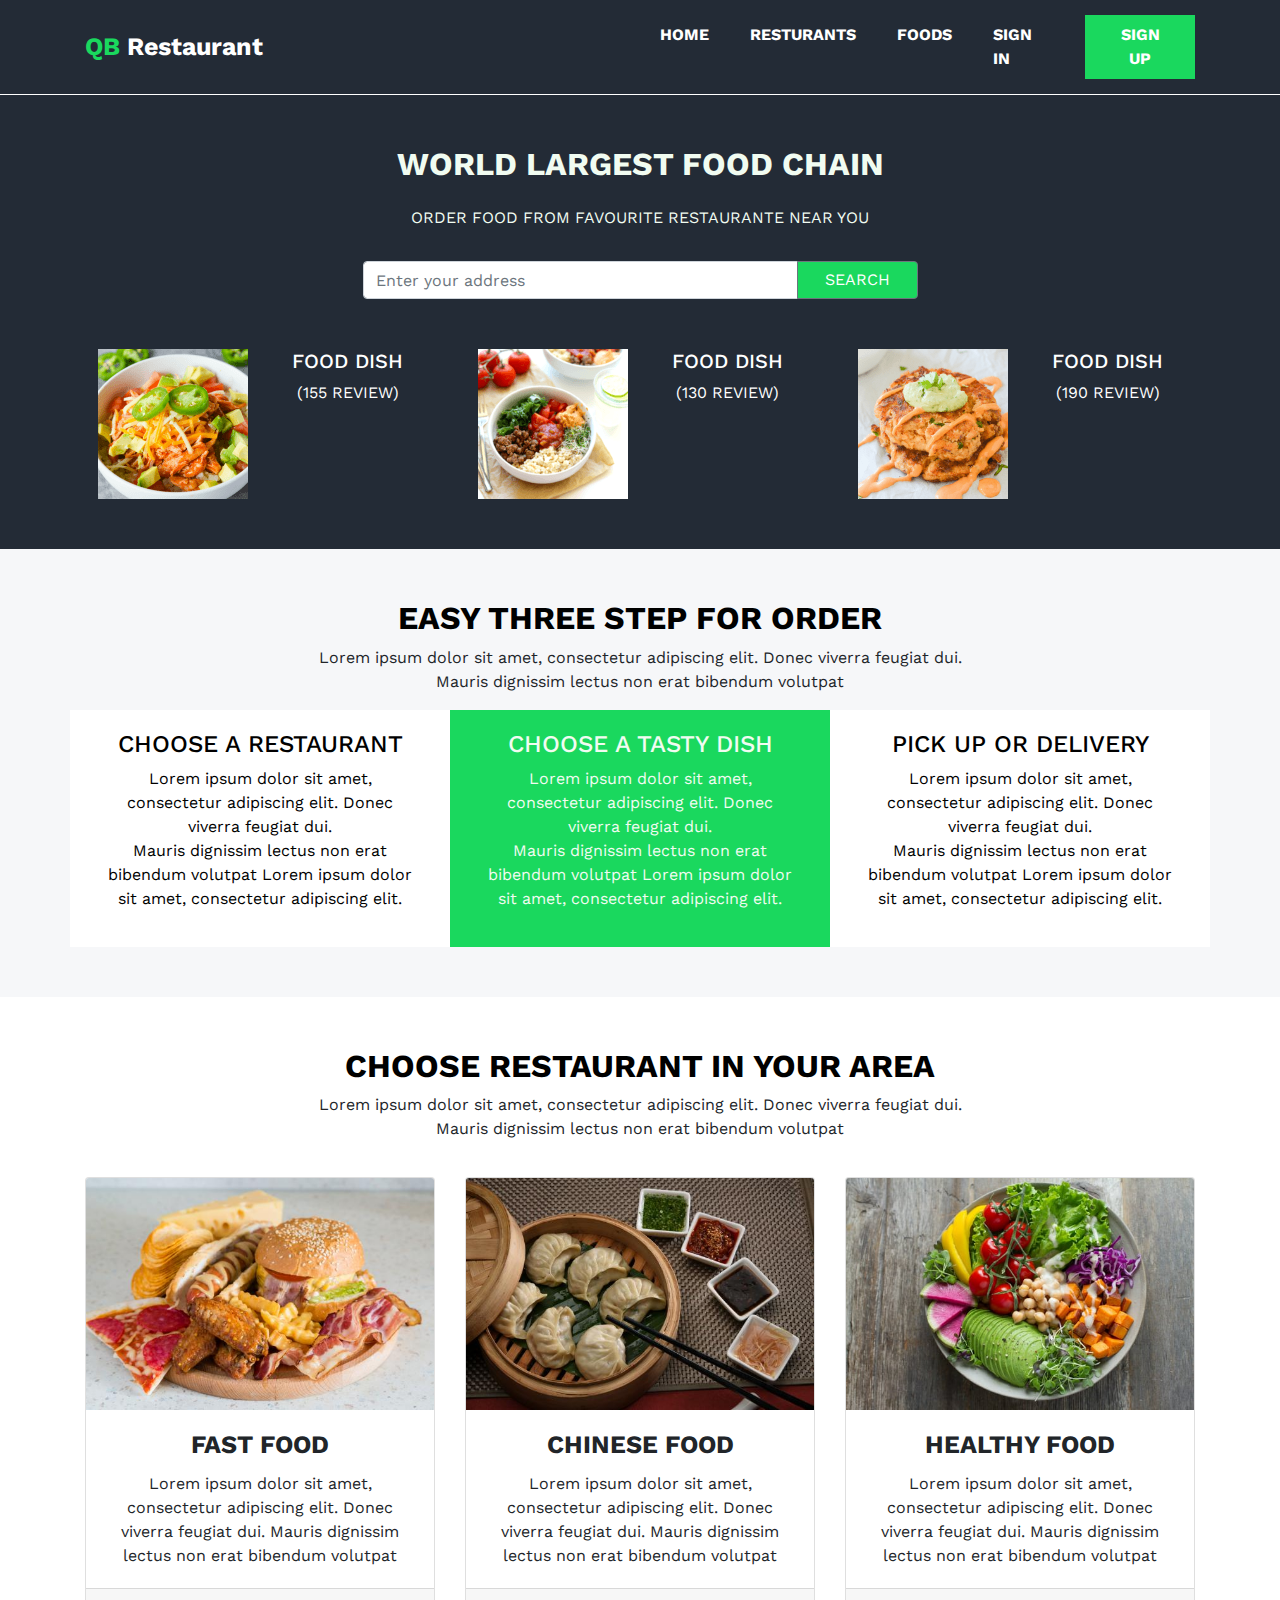
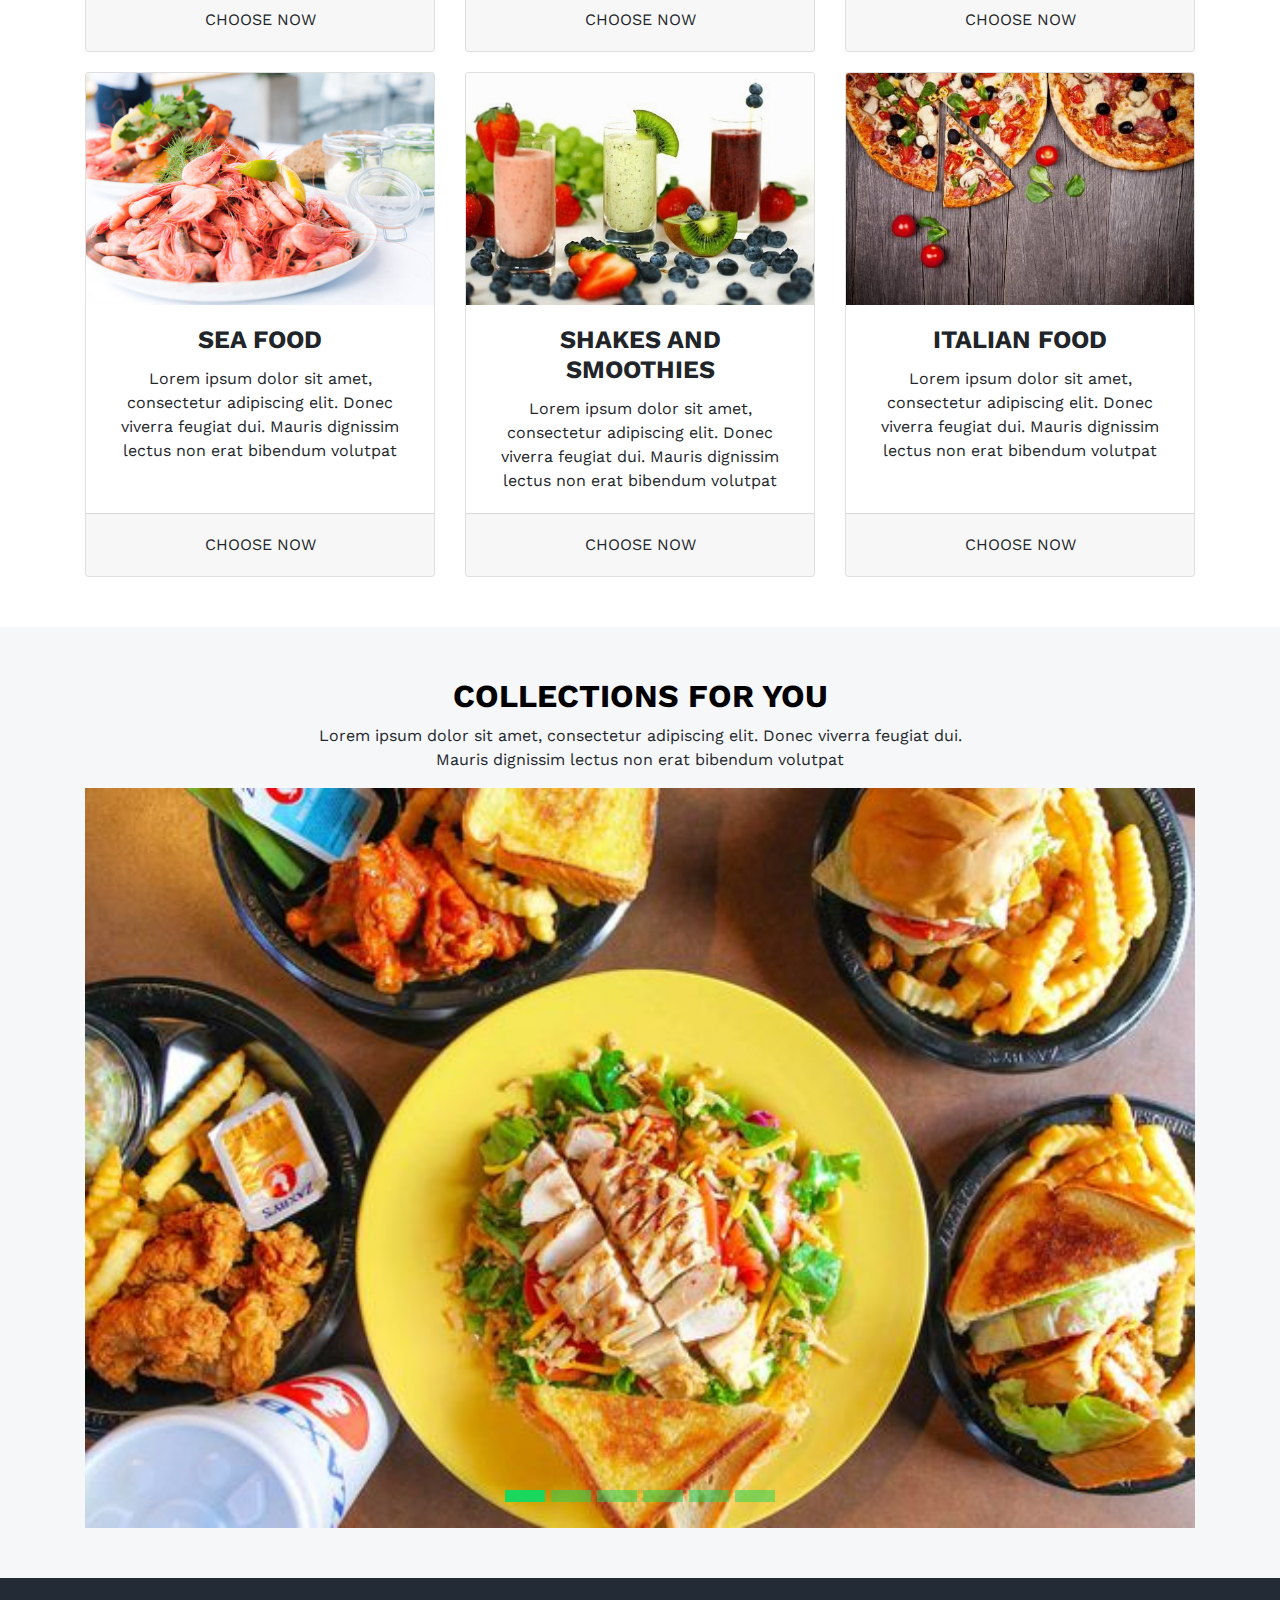
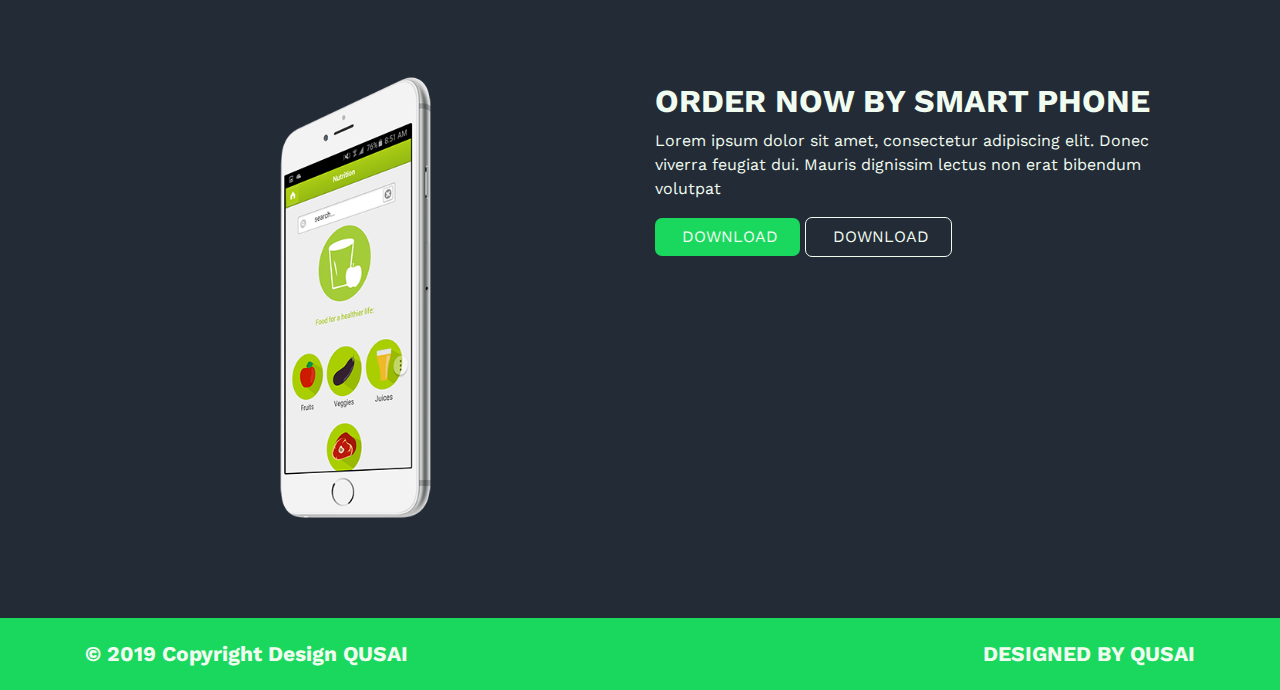
<file: index.html>
<!doctype html>
<html lang="en">

<head>
    <meta charset="utf-8">
    <meta name="viewport" content="width=device-width, initial-scale=1, shrink-to-fit=no">
    <link rel="stylesheet" href="https://stackpath.bootstrapcdn.com/bootstrap/4.3.1/css/bootstrap.min.css" integrity="sha384-ggOyR0iXCbMQv3Xipma34MD+dH/1fQ784/j6cY/iJTQUOhcWr7x9JvoRxT2MZw1T" crossorigin="anonymous">
    <link rel="stylesheet" href="https://use.fontawesome.com/releases/v5.8.1/css/all.css" integrity="sha384-50oBUHEmvpQ+1lW4y57PTFmhCaXp0ML5d60M1M7uH2+nqUivzIebhndOJK28anvf" crossorigin="anonymous">
    <link href="https://fonts.googleapis.com/css?family=Work+Sans" rel="stylesheet">
    <link rel="stylesheet" href="css/style.css">

    <title>QB Restaurant</title>
</head>

<body>
<!--    SRART HOME PAGE-->
    <!--START HEADER    -->
    <div class="header">
        <nav class="navbar navbar-expand-lg ">
            <div class="container">
                <a class="navbar-brand" href="#"><span>QB</span> Restaurant</a>
                <button class="navbar-toggler" type="button" data-toggle="collapse" data-target="#navbarSupportedContent" aria-controls="navbarSupportedContent" aria-expanded="false" aria-label="Toggle navigation">
                    <span><i class="fas fa-bars"></i></span>
                </button>
                <div class="collapse navbar-collapse" id="navbarSupportedContent">
                    <ul class="navbar-nav mr-auto">
                        <li class="nav-item active">
                            <a class="nav-link " href="index.html">HOME <span class="sr-only">(current)</span></a>
                        </li>
                        <li class="nav-item">
                            <a class="nav-link" href="Resturants-list.html">RESTURANTS</a>
                        </li>
                        <li class="nav-item ">
                            <a class="nav-link" href="Food-list.html">FOODS</a>
                        </li>
                        <li class="nav-item">
                            <a class="nav-link" href="Sign-in.html">SIGN IN</a>
                        </li>
                        <li class="nav-item">
                            <button type="submit"><a class="nav-link" href="Sign-up.html">SIGN UP</a></button>
                        </li>
                    </ul>
                </div>

            </div>
        </nav>
    </div>
    <!--    END HEADER-->
    <!--    START HOME BAGE-->
    <!--    START HOME-->
    <div class="home">
        <div class="container">
            <h2>WORLD LARGEST FOOD CHAIN</h2>
            <p>order food from favourite restaurante near you</p>
            <div class="input-group mb-12">
                <input type="text" class="form-control" placeholder="Enter your address" aria-label="Recipient's username" aria-describedby="button-addon2">
                <div class="input-group-append">
                    <button class="btn btn-outline-secondary" type="button" id="button-addon2">SEARCH</button>
                </div>
            </div>
            <div class="row ">
                <div class="food-dish col-12 col-md-12 col-lg-4">
                    <div class="img-food ">
                        <img src="img/food%20dish1.png">
                    </div>
                    <div class="food">
                        <h5>Food dish</h5>
                        <span>(155 Review)</span>
                        <p><i class="fas fa-star"></i><i class="fas fa-star"></i><i class="fas fa-star"></i><i class="fas fa-star"></i></p>
                    </div>
                </div>
                <div class="food-dish col-12 col-md-12 col-lg-4">
                    <div class="img-food ">
                        <img src="img/food%20dish3.png">
                    </div>
                    <div class="food">
                        <h5>Food dish</h5>
                        <span>(130 Review)</span>
                        <p><i class="fas fa-star"></i><i class="fas fa-star"></i><i class="fas fa-star"></i></p>
                    </div>
                </div>
                <div class="food-dish col-12 col-md-12 col-lg-4">
                    <div class="img-food ">
                        <img src="img/food%20dish2.png">
                    </div>
                    <div class="food">
                        <h5>Food dish</h5>
                        <span>(190 Review)</span>
                        <p><i class="fas fa-star"></i><i class="fas fa-star"></i><i class="fas fa-star"></i><i class="fas fa-star"></i><i class="fas fa-star"></i></p>
                    </div>
                </div>
            </div>
        </div>
    </div>
    <!--    END HOME-->

    <!--    START puploar-->
    <div class="easy text-center">
        <div class="container">
            <h2>EASY THREE STEP FOR ORDER</h2>
            <p>Lorem ipsum dolor sit amet, consectetur adipiscing elit. Donec viverra feugiat dui. <br>Mauris dignissim lectus non erat bibendum volutpat</p>
            <div class="row">
                <div class="col-12 col-md-4 rest">
                    <a href="Resturants-list.html">
                        <div class="rest-info">
                            <i class="fas fa-landmark fa-3x"></i>
                            <h4>CHOOSE A RESTAURANT</h4>
                            <p>Lorem ipsum dolor sit amet, consectetur adipiscing elit. Donec viverra feugiat dui. <br>Mauris dignissim lectus non erat bibendum volutpat Lorem ipsum dolor sit amet, consectetur adipiscing elit. </p>
                        </div>
                    </a>
                </div>

                <div class="col-12 col-md-4 tasty">
                    <a href="Food-list.html">
                        <div class="tasty-info">
                            <i class="fas fa-utensils fa-3x"></i>
                            <h4>CHOOSE A TASTY DISH</h4>
                            <p>Lorem ipsum dolor sit amet, consectetur adipiscing elit. Donec viverra feugiat dui. <br>Mauris dignissim lectus non erat bibendum volutpat Lorem ipsum dolor sit amet, consectetur adipiscing elit. </p>
                        </div>
                    </a>
                </div>
                <div class="col-12 col-md-4 deliv ">
                    <a href="Delivery.html">
                        <div class="deliv-info">
                            <i class="fas fa-truck fa-3x"></i>
                            <h4>PICK UP OR DELIVERY</h4>
                            <p>Lorem ipsum dolor sit amet, consectetur adipiscing elit. Donec viverra feugiat dui. <br>Mauris dignissim lectus non erat bibendum volutpat Lorem ipsum dolor sit amet, consectetur adipiscing elit. </p>
                        </div>
                    </a>
                </div>
            </div>
        </div>
    </div>
    <!--    END puploar-->

    <!--    START CHOOSE-->

    <div class="choose text-center">
        <div class="container">
            <h2>CHOOSE RESTAURANT IN YOUR AREA</h2>
            <p>Lorem ipsum dolor sit amet, consectetur adipiscing elit. Donec viverra feugiat dui. <br>Mauris dignissim lectus non erat bibendum volutpat</p>
            <div class="card-deck">
                <div class="card">
                    <img src="img/choose.jpg" class="card-img-top" alt="...">
                    <div class="card-body">
                        <h5 class="card-title">FAST FOOD</h5>
                        <p class="card-text">Lorem ipsum dolor sit amet, consectetur adipiscing elit. Donec viverra feugiat dui.
                            Mauris dignissim lectus non erat bibendum volutpat

                        </p>
                    </div>
                    <div class="card-footer">
                        <button class="btn">CHOOSE NOW</button>
                    </div>
                </div>
                <div class="card">
                    <img src="img/choose1.jpg" class="card-img-top" alt="...">
                    <div class="card-body">
                        <h5 class="card-title">CHINESE FOOD</h5>
                        <p class="card-text">Lorem ipsum dolor sit amet, consectetur adipiscing elit. Donec viverra feugiat dui.
                            Mauris dignissim lectus non erat bibendum volutpat</p>
                    </div>
                    <div class="card-footer">
                        <button class="btn">CHOOSE NOW</button>
                    </div>
                </div>
                <div class="card">
                    <img src="img/choose2.jpg" class="card-img-top" alt="...">
                    <div class="card-body">
                        <h5 class="card-title">HEALTHY FOOD</h5>
                        <p class="card-text">Lorem ipsum dolor sit amet, consectetur adipiscing elit. Donec viverra feugiat dui.
                            Mauris dignissim lectus non erat bibendum volutpat</p>
                    </div>
                    <div class="card-footer">
                        <button class="btn">CHOOSE NOW</button>
                    </div>
                </div>
            </div>
            <div class="card-deck">
                <div class="card">
                    <img src="img/choose3.jpg" class="card-img-top" alt="...">
                    <div class="card-body">
                        <h5 class="card-title">SEA FOOD</h5>
                        <p class="card-text">Lorem ipsum dolor sit amet, consectetur adipiscing elit. Donec viverra feugiat dui.
                            Mauris dignissim lectus non erat bibendum volutpat</p>
                    </div>
                    <div class="card-footer">
                        <button class="btn">CHOOSE NOW</button>
                    </div>
                </div>
                <div class="card">
                    <img src="img/choose4.jpg" class="card-img-top" alt="...">
                    <div class="card-body">
                        <h5 class="card-title">shakes and smoothies</h5>
                        <p class="card-text">Lorem ipsum dolor sit amet, consectetur adipiscing elit. Donec viverra feugiat dui.
                            Mauris dignissim lectus non erat bibendum volutpat</p>
                    </div>
                    <div class="card-footer">
                        <button class="btn">CHOOSE NOW</button>
                    </div>
                </div>
                <div class="card">
                    <img src="img/choose5.jpg" class="card-img-top" alt="...">
                    <div class="card-body">
                        <h5 class="card-title">italian FOOD</h5>
                        <p class="card-text">Lorem ipsum dolor sit amet, consectetur adipiscing elit. Donec viverra feugiat dui.
                            Mauris dignissim lectus non erat bibendum volutpat</p>
                    </div>
                    <div class="card-footer">
                        <button class="btn">CHOOSE NOW</button>
                    </div>
                </div>
            </div>



        </div>

    </div>
    <!--    END CHOOSE-->
    <!--    START COLLECTIONS-->

    <div class="collec text-center">
        <div class="container">
            <h2>COLLECTIONS FOR YOU</h2>
            <p>Lorem ipsum dolor sit amet, consectetur adipiscing elit. Donec viverra feugiat dui. <br>Mauris dignissim lectus non erat bibendum volutpat</p>

            <div class="carousel bd-example">
                <div id="carouselExampleCaptions" class="carousel slide" data-ride="carousel">
                    <ol class="carousel-indicators">
                        <li data-target="#carouselExampleCaptions" data-slide-to="0" class="active"></li>
                        <li data-target="#carouselExampleCaptions" data-slide-to="1"></li>
                        <li data-target="#carouselExampleCaptions" data-slide-to="2"></li>
                        <li data-target="#carouselExampleCaptions" data-slide-to="3"></li>
                        <li data-target="#carouselExampleCaptions" data-slide-to="4"></li>
                        <li data-target="#carouselExampleCaptions" data-slide-to="5"></li>
                    </ol>
                    <div class="carousel-inner">
                        <div class="carousel-item active">
                            <img src="img/collec.jpg" class="d-block w-100" alt="...">
                        </div>
                        <div class="carousel-item">
                            <img src="img/collec2.jpg" class="d-block w-100" alt="...">

                        </div>
                        <div class="carousel-item">
                            <img src="img/collec3.jpg" class="d-block w-100" alt="...">

                        </div>
                        <div class="carousel-item">
                            <img src="img/collec4.jpg" class="d-block w-100" alt="...">

                        </div>
                        <div class="carousel-item">
                            <img src="img/collec5.jpg" class="d-block w-100" alt="...">

                        </div>
                        <div class="carousel-item">
                            <img src="img/collec6.jpg" class="d-block w-100" alt="...">

                        </div>
                    </div>
                </div>
            </div>
        </div>
    </div>
    <!--    END COLLECTIONS-->

    <!--    START ORDER-->
    <div class="order">
        <div class="container">
            <div class="row">
                <div class="col-12 col-md-6">
                    <img src="img/order.jpg" style="width: 100%">
                </div>
                <div class="orde col-12 col-md-6 ">
                    <h2>ORDER NOW BY SMART PHONE</h2>
                    <p class="card-text">Lorem ipsum dolor sit amet, consectetur adipiscing elit. Donec viverra feugiat dui.
                        Mauris dignissim lectus non erat bibendum volutpat</p>

                    <button><i class="fab fa-apple"></i>DOWNLOAD</button>
                    <button class="or"><i class="fab fa-android"></i>DOWNLOAD</button>

                </div>
            </div>
        </div>
    </div>
    <!--    END OREDER-->
    <!--    END HOME BAGE-->
    <!--    START FOOTER-->
    <div class="footer">
        <div class="container">
            <div class="row">
                <div class="col-12 col-md-6"><span>&copy; 2019 Copyright Design QUSAI</span>
                </div>
                <div class="col-12 col-md-6 "><span class="des">DESIGNED BY QUSAI</span></div>
            </div>
        </div>
    </div>
    <!--    END FOOTER-->
    
    <script src="https://code.jquery.com/jquery-3.3.1.slim.min.js" integrity="sha384-q8i/X+965DzO0rT7abK41JStQIAqVgRVzpbzo5smXKp4YfRvH+8abtTE1Pi6jizo" crossorigin="anonymous"></script>
    <script src="https://cdnjs.cloudflare.com/ajax/libs/popper.js/1.14.7/umd/popper.min.js" integrity="sha384-UO2eT0CpHqdSJQ6hJty5KVphtPhzWj9WO1clHTMGa3JDZwrnQq4sF86dIHNDz0W1" crossorigin="anonymous"></script>
    <script src="https://stackpath.bootstrapcdn.com/bootstrap/4.3.1/js/bootstrap.min.js" integrity="sha384-JjSmVgyd0p3pXB1rRibZUAYoIIy6OrQ6VrjIEaFf/nJGzIxFDsf4x0xIM+B07jRM" crossorigin="anonymous"></script>
    <script src="../js/jquery.js"></script>
    <script src="../js/main.js"></script>
</body>

</html>
</file>
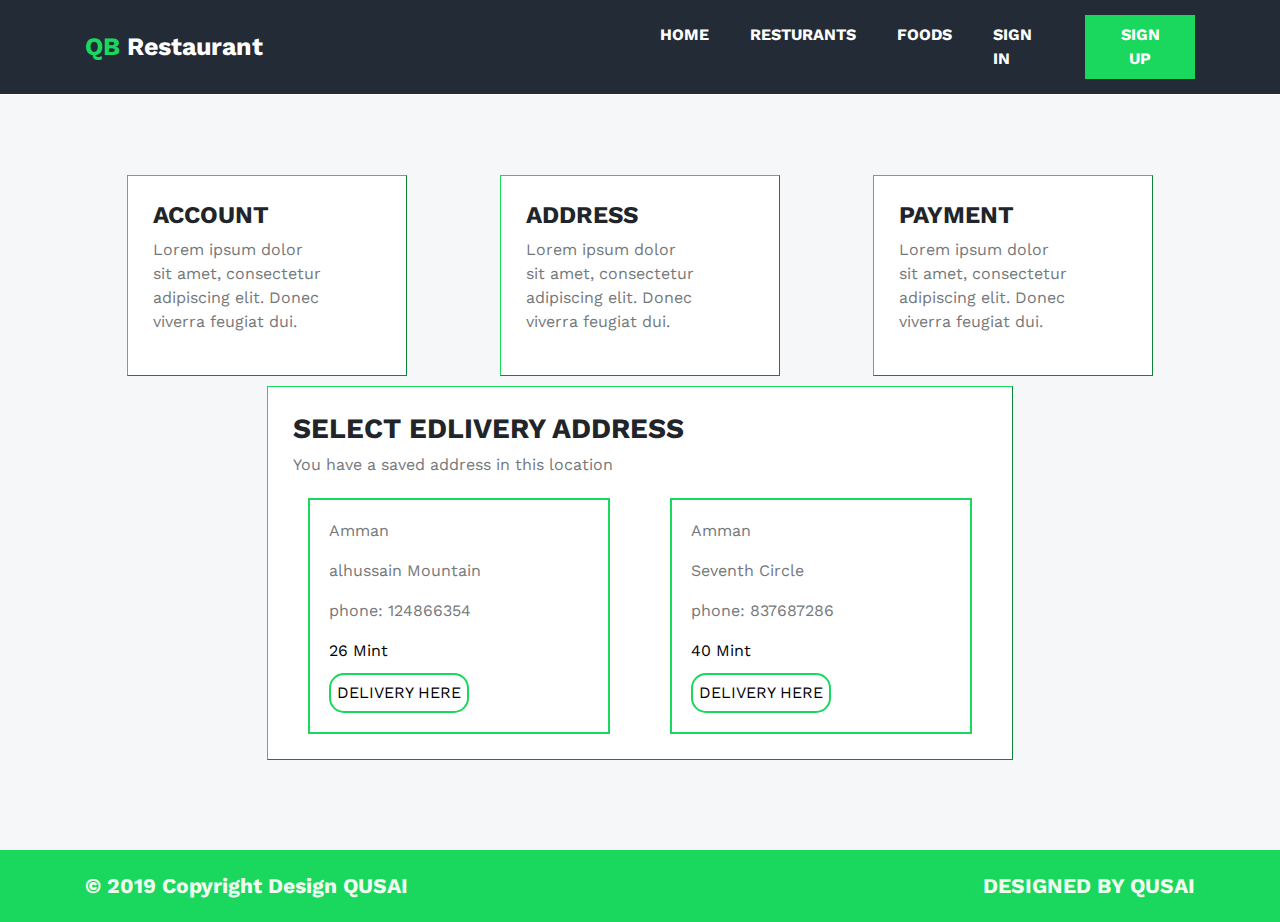
<file: Delivery.html>
<!doctype html>
<html lang="en">

<head>
    <meta charset="utf-8">
    <meta name="viewport" content="width=device-width, initial-scale=1, shrink-to-fit=no">
    <link rel="stylesheet" href="https://stackpath.bootstrapcdn.com/bootstrap/4.3.1/css/bootstrap.min.css" integrity="sha384-ggOyR0iXCbMQv3Xipma34MD+dH/1fQ784/j6cY/iJTQUOhcWr7x9JvoRxT2MZw1T" crossorigin="anonymous">
    <link rel="stylesheet" href="https://use.fontawesome.com/releases/v5.8.1/css/all.css" integrity="sha384-50oBUHEmvpQ+1lW4y57PTFmhCaXp0ML5d60M1M7uH2+nqUivzIebhndOJK28anvf" crossorigin="anonymous">
    <link href="https://fonts.googleapis.com/css?family=Work+Sans" rel="stylesheet">
    <link rel="stylesheet" href="css/style.css">

    <title>DELIVERY ADDRESS</title>
</head>

<body>
    <!--START HEADER  DELIVERY ADDRESS    -->
    <div class="header dellivery">
        <nav class="navbar navbar-expand-lg ">
            <div class="container">
                <a class="navbar-brand" href="#"><span>QB</span> Restaurant</a>
                <button class="navbar-toggler" type="button" data-toggle="collapse" data-target="#navbarSupportedContent" aria-controls="navbarSupportedContent" aria-expanded="false" aria-label="Toggle navigation">
                    <span><i class="fas fa-bars"></i></span>
                </button>
                <div class="collapse navbar-collapse" id="navbarSupportedContent">
                    <ul class="navbar-nav mr-auto">
                        <li class="nav-item active">
                            <a class="nav-link" href="index.html">HOME <span class="sr-only">(current)</span></a>
                        </li>
                        <li class="nav-item">
                            <a class="nav-link" href="Resturants-list.html">RESTURANTS</a>
                        </li>
                        <li class="nav-item ">
                            <a class="nav-link" href="Food-list.html">FOODS</a>
                        </li>
                        <li class="nav-item">
                            <a class="nav-link" href="Sign-in.html">SIGN IN</a>
                        </li>
                        <li class="nav-item">
                            <button type="submit"><a class="nav-link" href="Sign-up.html">SIGN UP</a></button>
                        </li>
                    </ul>
                </div>

            </div>
        </nav>
    </div>
    <!--    END HEADER DELIVERY ADDRESS-->
    <!--    START DELIVERY ADDRESS PAGE-->
    <!--    START DELIVERY ADDRESS-->
    <div class="delli">
        <div class="container">
            <div class="row">
                <div class="sign-info col-12 col-md-8 col-lg-3">
                    <div class="img"><i class="fas fa-user-alt fa-3x"></i></div>
                    <div class="info">
                        <h4>ACCOUNT</h4>
                        <p>Lorem ipsum dolor sit amet, consectetur adipiscing elit. Donec viverra feugiat dui. </p>
                    </div>
                </div>
                <div class="sign-info col-12 col-md-8 col-lg-3">
                    <div class="img"><i class="fas fa-map-marker-alt fa-3x"></i></div>
                    <div class="info">
                        <h4>ADDRESS</h4>
                        <p>Lorem ipsum dolor sit amet, consectetur adipiscing elit. Donec viverra feugiat dui. </p>
                    </div>
                </div>
                <div class="sign-info col-12 col-md-8 col-lg-3">
                    <div class="img"><i class="fas fa-dollar-sign fa-3x"></i></div>
                    <div class="info">
                        <h4>PAYMENT</h4>
                        <p>Lorem ipsum dolor sit amet, consectetur adipiscing elit. Donec viverra feugiat dui. </p>
                    </div>
                </div>
            </div>
            <div class="row">
                <div class="delli-info sign-info col-12 col-md-8 col-lg-8">
                    <h3>SELECT EDLIVERY ADDRESS</h3>
                    <p>You have a saved address in this location</p>
                    <div class="row">
                        <div class="addre col-12 col-md-8 col-lg-5">
                            <div class="hom">
                                <i class="fas fa-home fa-3x"></i>
                            </div>
                            <div class="inf">
                                <p>Amman</p>
                                <p>alhussain Mountain</p>
                                <p>phone: 124866354</p>
                                <span>26 Mint</span>
                                <button>DELIVERY HERE</button>
                            </div>
                        </div>
                        <div class="addre col-12 col-md-8 col-lg-5">
                            <div class="hom">
                                <i class="fas fa-home fa-3x"></i>
                            </div>
                            <div class="inf">
                                <p>Amman</p>
                                <p>Seventh Circle</p>
                                <p>phone: 837687286</p>
                                <span>40 Mint</span>
                                <button>DELIVERY HERE</button>
                            </div>
                        </div>
                    </div>
                </div>
            </div>

        </div>
    </div>
    <!--    END DELIVERY ADDRESS-->
    <!--    END SDELIVERY ADDRESS PAGE-->
    <!--    START FOOTER-->
    <div class="footer">
        <div class="container">
            <div class="row">
                <div class="col-12 col-md-6"><span>&copy; 2019 Copyright Design QUSAI</span>
                </div>
                <div class="col-12 col-md-6 "><span class="des">DESIGNED BY QUSAI</span></div>
            </div>
        </div>
    </div>
    <!--    END FOOTER-->
    <script src="https://code.jquery.com/jquery-3.3.1.slim.min.js" integrity="sha384-q8i/X+965DzO0rT7abK41JStQIAqVgRVzpbzo5smXKp4YfRvH+8abtTE1Pi6jizo" crossorigin="anonymous"></script>
    <script src="https://cdnjs.cloudflare.com/ajax/libs/popper.js/1.14.7/umd/popper.min.js" integrity="sha384-UO2eT0CpHqdSJQ6hJty5KVphtPhzWj9WO1clHTMGa3JDZwrnQq4sF86dIHNDz0W1" crossorigin="anonymous"></script>
    <script src="https://stackpath.bootstrapcdn.com/bootstrap/4.3.1/js/bootstrap.min.js" integrity="sha384-JjSmVgyd0p3pXB1rRibZUAYoIIy6OrQ6VrjIEaFf/nJGzIxFDsf4x0xIM+B07jRM" crossorigin="anonymous"></script>
    <script src="../js/jquery.js"></script>
    <script src="../js/main.js"></script>
</body>

</html>
</file>
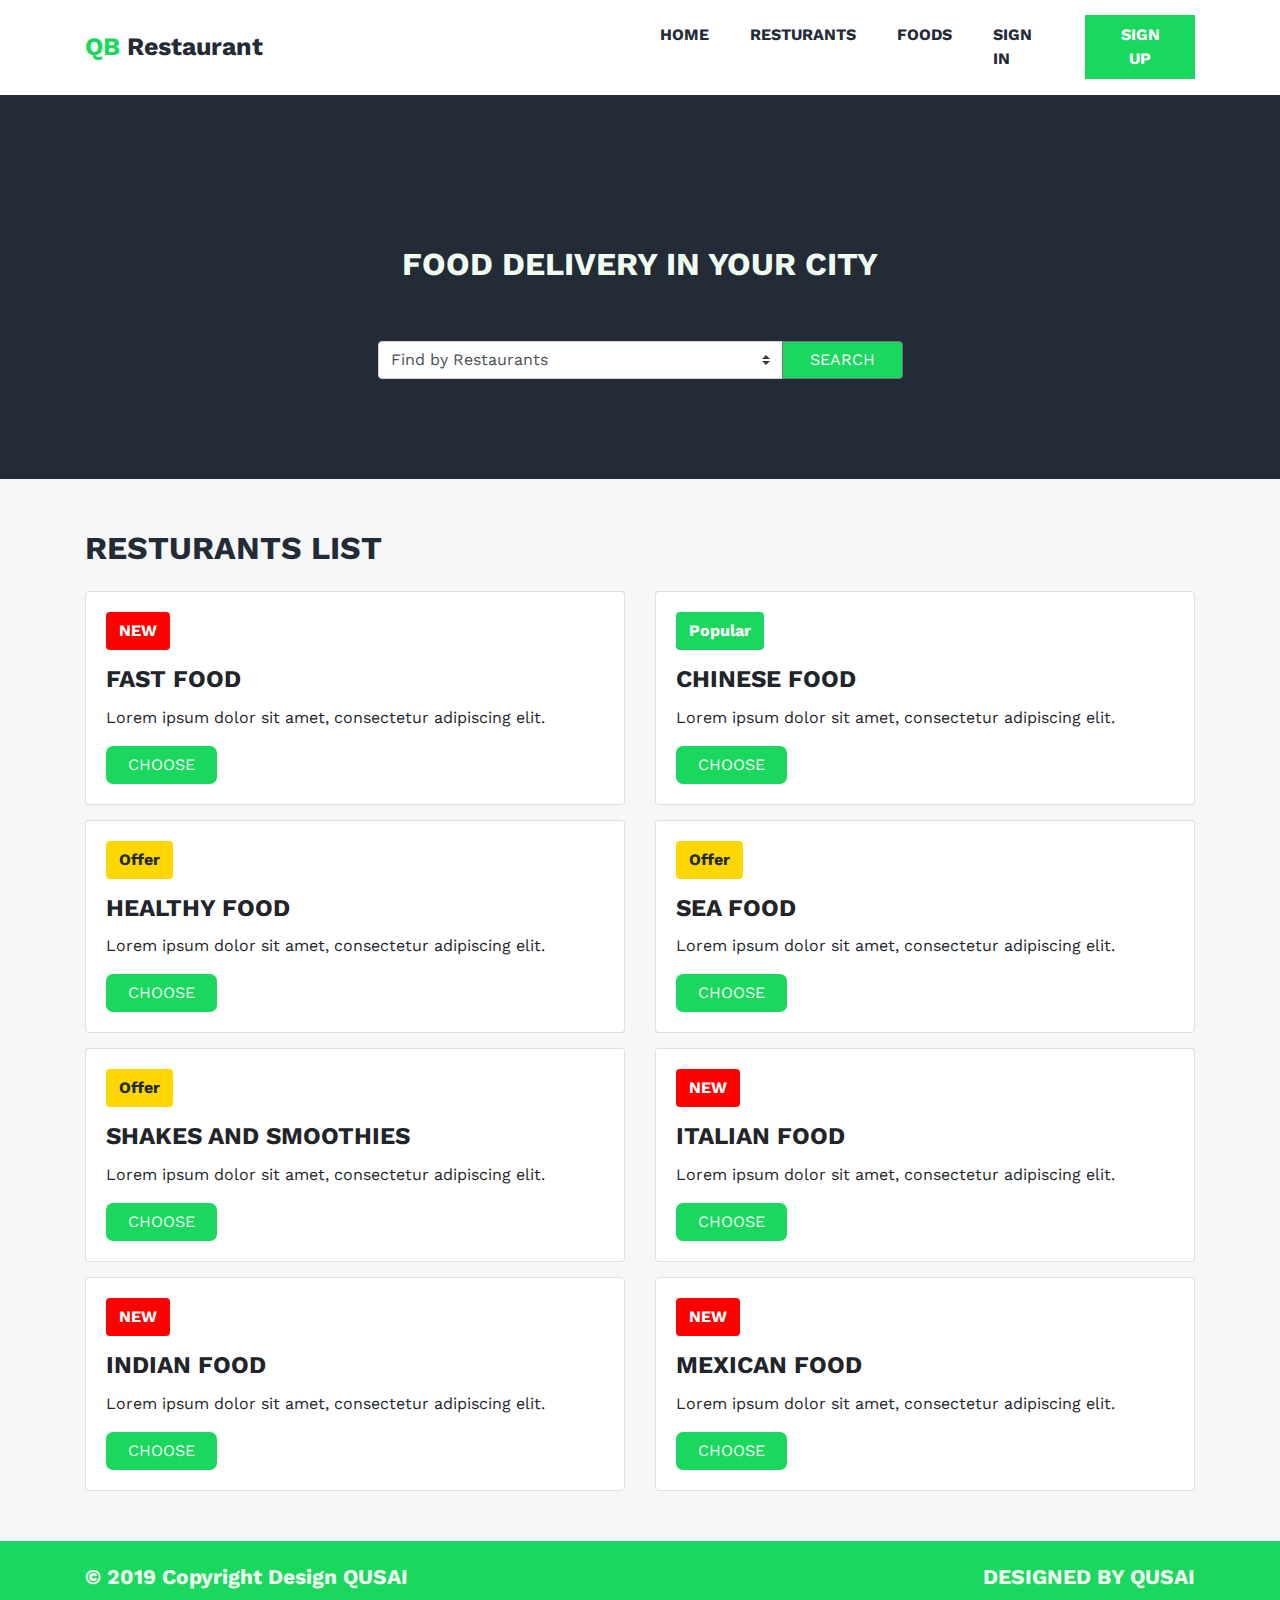
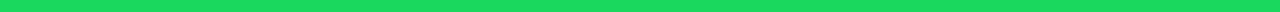
<file: Resturants-list.html>
<!doctype html>
<html lang="en">

<head>
    <meta charset="utf-8">
    <meta name="viewport" content="width=device-width, initial-scale=1, shrink-to-fit=no">
    <link rel="stylesheet" href="https://stackpath.bootstrapcdn.com/bootstrap/4.3.1/css/bootstrap.min.css" integrity="sha384-ggOyR0iXCbMQv3Xipma34MD+dH/1fQ784/j6cY/iJTQUOhcWr7x9JvoRxT2MZw1T" crossorigin="anonymous">
    <link rel="stylesheet" href="https://use.fontawesome.com/releases/v5.8.1/css/all.css" integrity="sha384-50oBUHEmvpQ+1lW4y57PTFmhCaXp0ML5d60M1M7uH2+nqUivzIebhndOJK28anvf" crossorigin="anonymous">
    <link href="https://fonts.googleapis.com/css?family=Work+Sans" rel="stylesheet">
    <link rel="stylesheet" href="css/style.css">

    <title>Resturants list</title>
</head>

<body>
    <!--START HEADER Resturants list    -->
    <div class="header resturants">
        <nav class="navbar navbar-expand-lg ">
            <div class="container">
                <a class="navbar-brand" href="#"><span>QB</span> Restaurant</a>
                <button class="navbar-toggler" type="button" data-toggle="collapse" data-target="#navbarSupportedContent" aria-controls="navbarSupportedContent" aria-expanded="false" aria-label="Toggle navigation">
                    <span><i class="fas fa-bars"></i></span>
                </button>
                <div class="collapse navbar-collapse" id="navbarSupportedContent">
                    <ul class="navbar-nav mr-auto">
                        <li class="nav-item active">
                            <a class="nav-link" href="index.html">HOME <span class="sr-only">(current)</span></a>
                        </li>
                        <li class="nav-item">
                            <a class="nav-link" href="Resturants-list.html">RESTURANTS</a>
                        </li>
                        <li class="nav-item ">
                            <a class="nav-link" href="Food-list.html">FOODS</a>
                        </li>
                        <li class="nav-item">
                            <a class="nav-link" href="Sign-in.html">SIGN IN</a>
                        </li>
                        <li class="nav-item">
                            <button type="submit"><a class="nav-link" href="Sign-up.html">SIGN UP</a></button>
                        </li>
                    </ul>
                </div>

            </div>
        </nav>
    </div>
    <!--    END HEADER Resturants list-->
<!--    START  Resturants list PAGE-->
    <!--    START HOME Resturants list-->
    <div class="home resturants">
        <div class="container">
            <h2>FOOD DELIVERY IN YOUR CITY</h2>
            <div class="resturants input-group">
                <select class="custom-select" id="inputGroupSelect04" aria-label="Example select with button addon">
                    <option selected>Find by Restaurants</option>
                    <option value="1">FAST FOOD
                    </option>
                    <option value="2">CHINESE FOOD</option>
                    <option value="3">HEALTHY FOOD
                    </option>
                    <option value="4">SEA FOOD
                    </option>
                    <option value="5">SHAKES AND SMOOTHIES</option>
                    <option value="6">ITALIAN FOOD
                    </option>
                </select>
                <div class="input-group-append">
                    <button class="btn btn-outline-secondary" type="button">SEARCH</button>
                </div>
            </div>

        </div>
    </div>
    <!--    END HOME Resturants list-->

    <!--    START Resturants list -->
    <div class="resturants-list">
        <div class="container">
            <h2>Resturants list</h2>
            <div class="row">
                <div class="resturant col-sm-6">
                    <div class="card">
                        <div class="card-body">
                            <span  class="btn new ">NEW</span>
                            <h4 class="card-title">FAST FOOD<i class="img fas fa-hamburger"></i></h4>
                            <p class="card-text">Lorem ipsum dolor sit amet, consectetur adipiscing elit.</p>
                            <p class="card-text"><i class="fas fa-star"></i><i class="fas fa-star"></i><i class="fas fa-star"></i><i class="fas fa-star"></i><i class="fas fa-star"></i></p>
                            <a href="#" class="btn btn-primary">CHOOSE</a>
                        </div>
                    </div>
                </div>
                <div class="resturant col-sm-6">
                    <div class="card">
                        <div class="card-body">
                            <span class="btn Popular ">Popular</span>
                            <h4 class="card-title">CHINESE FOOD<i class="img fas fa-slash"></i></h4>
                            <p class="card-text">Lorem ipsum dolor sit amet, consectetur adipiscing elit.</p>
                            <p class="card-text"><i class="fas fa-star"></i><i class="fas fa-star"></i><i class="fas fa-star"></i><i class="fas fa-star"></i></p>
                            <a href="#" class="btn btn-primary">CHOOSE</a>
                        </div>
                    </div>
                </div>
            </div>
              <div class="row">
                <div class="resturant col-sm-6">
                    <div class="card">
                        <div class="card-body">
                            <span  class="btn offer ">Offer</span>
                            <h4 class="card-title">HEALTHY FOOD<i class="img fas fa-heartbeat"></i></h4>
                            <p class="card-text">Lorem ipsum dolor sit amet, consectetur adipiscing elit.</p>
                            <p class="card-text"><i class="fas fa-star"></i><i class="fas fa-star"></i><i class="fas fa-star"></i><i class="fas fa-star"></i><i class="fas fa-star"></i></p>
                            <a href="#" class="btn btn-primary">CHOOSE</a>
                        </div>
                    </div>
                </div>
                <div class="resturant col-sm-6">
                    <div class="card">
                        <div class="card-body">
                            <span  class="btn offer ">Offer</span>
                            <h4 class="card-title">SEA FOOD<i class="img fas fa-fish"></i></h4>
                            <p class="card-text">Lorem ipsum dolor sit amet, consectetur adipiscing elit.</p>
                            <p class="card-text"><i class="fas fa-star"></i><i class="fas fa-star"></i><i class="fas fa-star"></i><i class="fas fa-star"></i></p>
                            <a href="#" class="btn btn-primary">CHOOSE</a>
                        </div>
                    </div>
                </div>
            </div>
              <div class="row">
                <div class="resturant col-sm-6">
                    <div class="card">
                        <div class="card-body">
                            <span  class="btn offer ">Offer</span>
                            <h4 class="card-title">SHAKES AND SMOOTHIES <i class="img fas fa-blender"></i></h4>
                            <p class="card-text">Lorem ipsum dolor sit amet, consectetur adipiscing elit.</p>
                            <p class="card-text"><i class="fas fa-star"></i><i class="fas fa-star"></i><i class="fas fa-star"></i></p>
                            <a href="#" class="btn btn-primary">CHOOSE</a>
                        </div>
                    </div>
                </div>
                <div class="resturant col-sm-6">
                    <div class="card">
                        <div class="card-body">
                            <span  class="btn new ">NEW</span>
                            <h4 class="card-title">ITALIAN FOOD<i class="img fas fa-pizza-slice"></i></h4>
                            <p class="card-text">Lorem ipsum dolor sit amet, consectetur adipiscing elit.</p>
                            <p class="card-text"><i class="fas fa-star"></i><i class="fas fa-star"></i><i class="fas fa-star"></i><i class="fas fa-star"></i><i class="fas fa-star"></i></p>
                            <a href="#" class="btn btn-primary">CHOOSE</a>
                        </div>
                    </div>
                </div>
            </div>
            <div class="row">
                <div class="resturant col-sm-6">
                    <div class="card">
                        <div class="card-body">
                            <span  class="btn new ">NEW</span>
                            <h4 class="card-title">INDIAN FOOD<i class="img fas fa-pepper-hot"></i></h4>
                            <p class="card-text">Lorem ipsum dolor sit amet, consectetur adipiscing elit.</p>
                            <p class="card-text"><i class="fas fa-star"></i><i class="fas fa-star"></i><i class="fas fa-star"></i><i class="fas fa-star"></i><i class="fas fa-star"></i></p>
                            <a href="#" class="btn btn-primary">CHOOSE</a>
                        </div>
                    </div>
                </div>
                <div class="resturant col-sm-6">
                    <div class="card">
                        <div class="card-body">
                            <span  class="btn new ">NEW</span>
                            <h4 class="card-title"> MEXICAN FOOD<i class="img fas fa-hotdog"></i></h4>
                            <p class="card-text">Lorem ipsum dolor sit amet, consectetur adipiscing elit.</p>
                            <p class="card-text"><i class="fas fa-star"></i><i class="fas fa-star"></i><i class="fas fa-star"></i><i class="fas fa-star"></i></p>
                            <a href="#" class="btn btn-primary">CHOOSE</a>
                        </div>
                    </div>
                </div>
            </div>

        </div>
    </div>
    <!--    END Resturants list-->
<!--    END  Resturants list PAGE-->
<!--    START FOOTER-->
    <div class="footer">
        <div class="container">
            <div class="row">
                <div class="col-12 col-md-6"><span>&copy; 2019 Copyright Design QUSAI</span>
                </div>
                <div class="col-12 col-md-6 "><span class="des">DESIGNED BY QUSAI</span></div>
            </div>
        </div>
    </div>
<!--    END FOOTER-->
    <script src="https://code.jquery.com/jquery-3.3.1.slim.min.js" integrity="sha384-q8i/X+965DzO0rT7abK41JStQIAqVgRVzpbzo5smXKp4YfRvH+8abtTE1Pi6jizo" crossorigin="anonymous"></script>
    <script src="https://cdnjs.cloudflare.com/ajax/libs/popper.js/1.14.7/umd/popper.min.js" integrity="sha384-UO2eT0CpHqdSJQ6hJty5KVphtPhzWj9WO1clHTMGa3JDZwrnQq4sF86dIHNDz0W1" crossorigin="anonymous"></script>
    <script src="https://stackpath.bootstrapcdn.com/bootstrap/4.3.1/js/bootstrap.min.js" integrity="sha384-JjSmVgyd0p3pXB1rRibZUAYoIIy6OrQ6VrjIEaFf/nJGzIxFDsf4x0xIM+B07jRM" crossorigin="anonymous"></script>
    <script src="../js/jquery.js"></script>
    <script src="../js/main.js"></script>
</body>

</html>
</file>
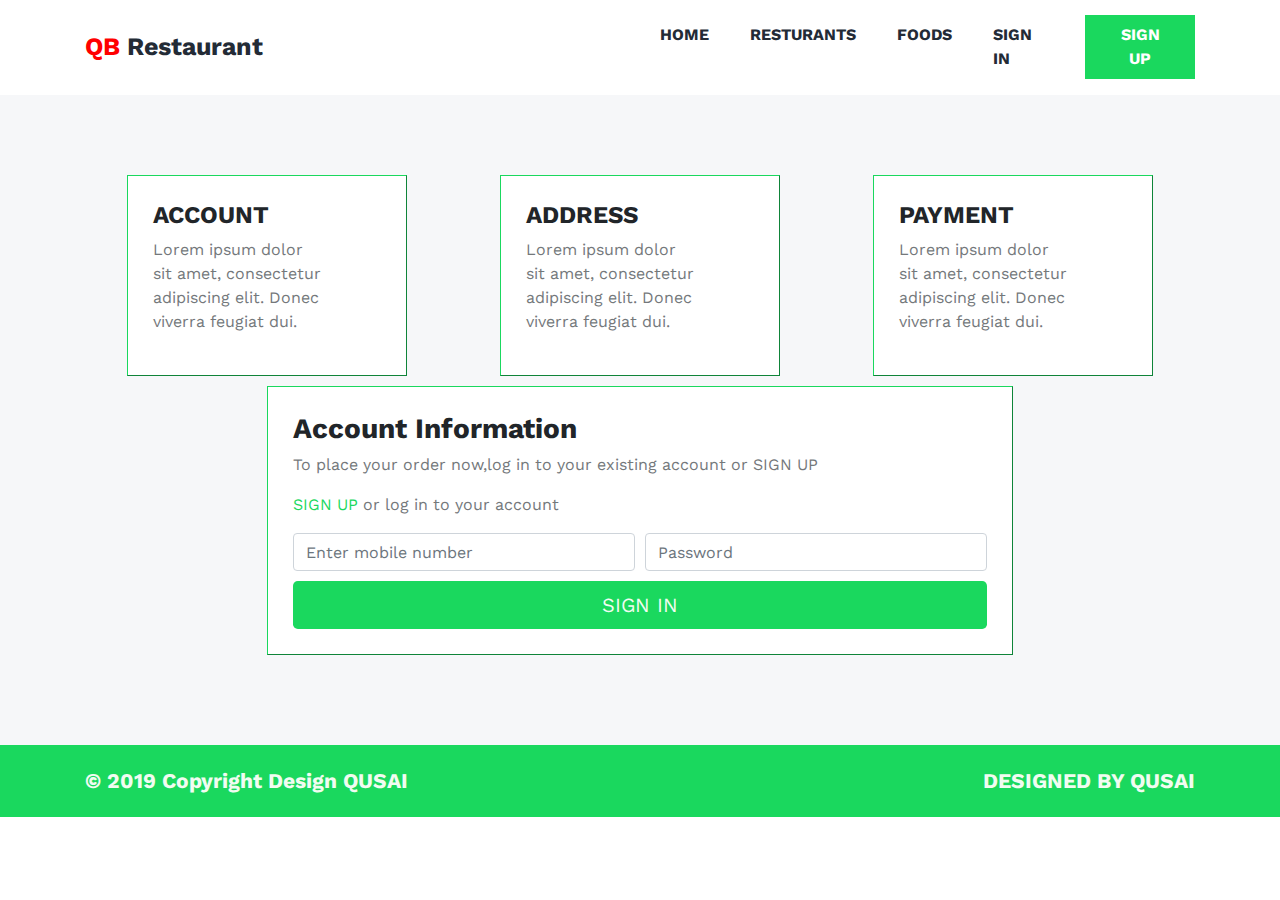
<file: Sign-in.html>
<!doctype html>
<html lang="en">

<head>
    <meta charset="utf-8">
    <meta name="viewport" content="width=device-width, initial-scale=1, shrink-to-fit=no">
    <link rel="stylesheet" href="https://stackpath.bootstrapcdn.com/bootstrap/4.3.1/css/bootstrap.min.css" integrity="sha384-ggOyR0iXCbMQv3Xipma34MD+dH/1fQ784/j6cY/iJTQUOhcWr7x9JvoRxT2MZw1T" crossorigin="anonymous">
    <link rel="stylesheet" href="https://use.fontawesome.com/releases/v5.8.1/css/all.css" integrity="sha384-50oBUHEmvpQ+1lW4y57PTFmhCaXp0ML5d60M1M7uH2+nqUivzIebhndOJK28anvf" crossorigin="anonymous">
    <link href="https://fonts.googleapis.com/css?family=Work+Sans" rel="stylesheet">
    <link rel="stylesheet" href="css/style.css">

    <title>SIAGN IN</title>
</head>

<body>
    <!--START HEADER  SIGN IN    -->
    <div class="header sign-in">
        <nav class="navbar navbar-expand-lg ">
            <div class="container">
                <a class="navbar-brand" href="#"><span>QB</span> Restaurant</a>
                <button class="navbar-toggler" type="button" data-toggle="collapse" data-target="#navbarSupportedContent" aria-controls="navbarSupportedContent" aria-expanded="false" aria-label="Toggle navigation">
                    <span><i class="fas fa-bars"></i></span>
                </button>
                <div class="collapse navbar-collapse" id="navbarSupportedContent">
                    <ul class="navbar-nav mr-auto">
                        <li class="nav-item active">
                            <a class="nav-link" href="index.html">HOME <span class="sr-only">(current)</span></a>
                        </li>
                        <li class="nav-item">
                            <a class="nav-link" href="Resturants-list.html">RESTURANTS</a>
                        </li>
                        <li class="nav-item ">
                            <a class="nav-link" href="Food-list.html">FOODS</a>
                        </li>
                        <li class="nav-item">
                            <a class="nav-link" href="Sign-in.html">SIGN IN</a>
                        </li>
                        <li class="nav-item">
                            <button type="submit"><a class="nav-link" href="Sign-up.html">SIGN UP</a></button>
                        </li>
                    </ul>
                </div>

            </div>
        </nav>
    </div>
    <!--    END HEADER SIGN IN-->
<!--    START SIGN IN PAGE-->
    <!--    START SIGN IN-->
    <div class="signin">
        <div class="container">
            <div class="row">
                <div class="sign-info col-12 col-md-8 col-lg-3">
                    <div class="img"><i class="fas fa-user-alt fa-3x"></i></div>
                    <div class="info">
                        <h4>ACCOUNT</h4>
                        <p>Lorem ipsum dolor sit amet, consectetur adipiscing elit. Donec viverra feugiat dui. </p>
                    </div>
                </div>
                <div class="sign-info col-12 col-md-8 col-lg-3">
                    <div class="img"><i class="fas fa-map-marker-alt fa-3x"></i></div>
                    <div class="info">
                        <h4>ADDRESS</h4>
                        <p>Lorem ipsum dolor sit amet, consectetur adipiscing elit. Donec viverra feugiat dui. </p>
                    </div>
                </div>
                <div class="sign-info col-12 col-md-8 col-lg-3">
                    <div class="img"><i class="fas fa-dollar-sign fa-3x"></i></div>
                    <div class="info">
                        <h4>PAYMENT</h4>
                        <p>Lorem ipsum dolor sit amet, consectetur adipiscing elit. Donec viverra feugiat dui. </p>
                    </div>
                </div>
            </div>
            <div class="row">
                <div class="sign-info col-12 col-md-8 col-lg-8">
                    <h3>Account Information</h3>
                    <p>To place your order now,log in to your existing account or SIGN UP</p>
                    <p><a href="Sign-up.html">SIGN UP </a> or log in to your account</p>
                    <form>
                        <div class="form-row">
                            <div class="col">
                                <input type="tel" class="form-control" placeholder="Enter mobile number">
                            </div>
                            <div class="pas col-12 col-md-6">
                                <input type="password" class=" form-control" placeholder="Password">
                            </div>
                        </div>
                    </form>
                    <button type="button" class="btn btn-lg btn-block">SIGN IN</button>
                </div>
            </div>

        </div>
    </div>
    <!--    END SIGN IN-->
<!--    END SIGN IN PAGE-->
    <!--    START FOOTER-->
    <div class="footer">
        <div class="container">
            <div class="row">
                <div class="col-12 col-md-6"><span>&copy; 2019 Copyright Design QUSAI</span>
                </div>
                <div class="col-12 col-md-6 "><span class="des">DESIGNED BY QUSAI</span></div>
            </div>
        </div>
    </div>
    <!--    END FOOTER-->
    <script src="https://code.jquery.com/jquery-3.3.1.slim.min.js" integrity="sha384-q8i/X+965DzO0rT7abK41JStQIAqVgRVzpbzo5smXKp4YfRvH+8abtTE1Pi6jizo" crossorigin="anonymous"></script>
    <script src="https://cdnjs.cloudflare.com/ajax/libs/popper.js/1.14.7/umd/popper.min.js" integrity="sha384-UO2eT0CpHqdSJQ6hJty5KVphtPhzWj9WO1clHTMGa3JDZwrnQq4sF86dIHNDz0W1" crossorigin="anonymous"></script>
    <script src="https://stackpath.bootstrapcdn.com/bootstrap/4.3.1/js/bootstrap.min.js" integrity="sha384-JjSmVgyd0p3pXB1rRibZUAYoIIy6OrQ6VrjIEaFf/nJGzIxFDsf4x0xIM+B07jRM" crossorigin="anonymous"></script>
    <script src="../js/jquery.js"></script>
    <script src="../js/main.js"></script>
</body>

</html>
</file>
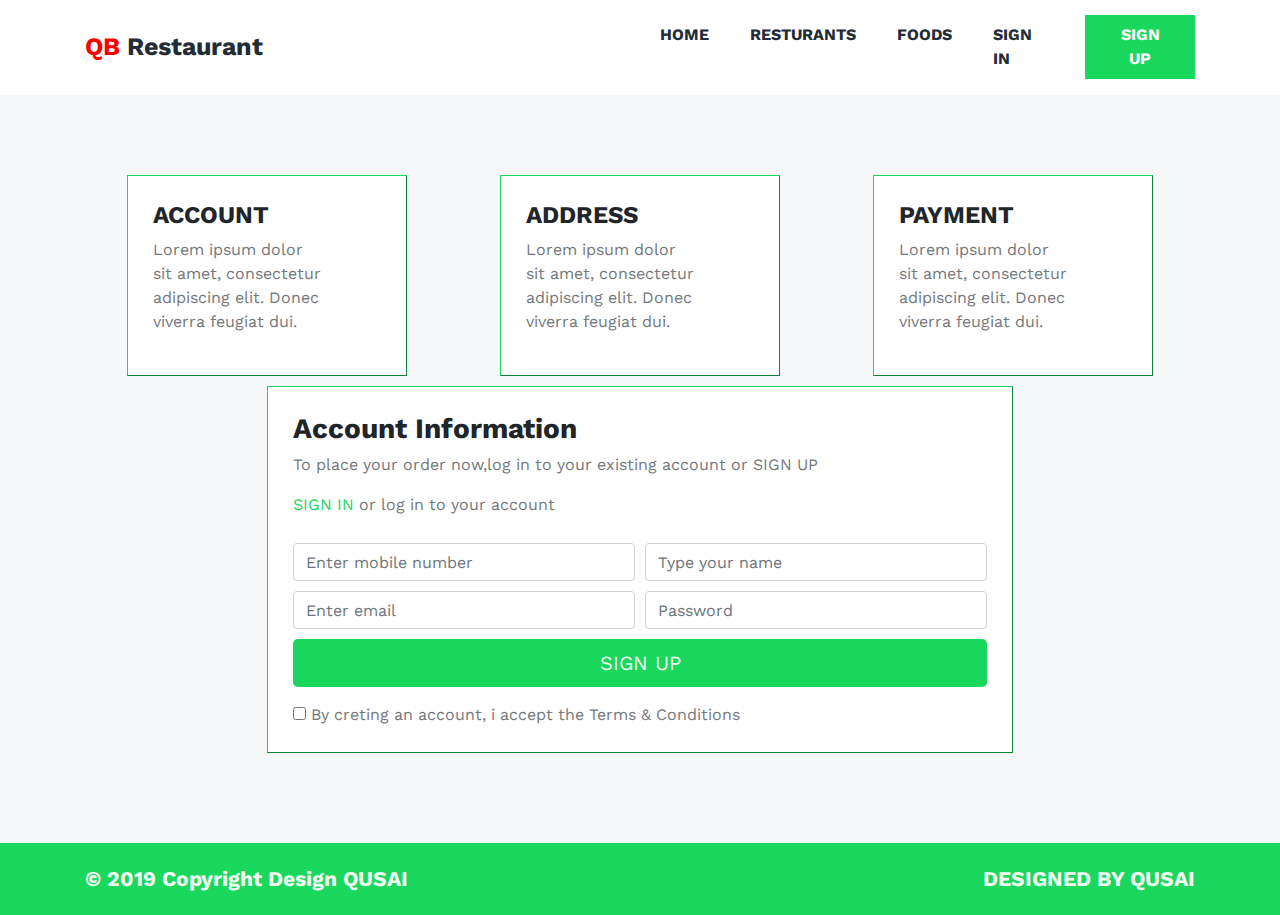
<file: Sign-up.html>
<!doctype html>
<html lang="en">

<head>
    <meta charset="utf-8">
    <meta name="viewport" content="width=device-width, initial-scale=1, shrink-to-fit=no">
    <link rel="stylesheet" href="https://stackpath.bootstrapcdn.com/bootstrap/4.3.1/css/bootstrap.min.css" integrity="sha384-ggOyR0iXCbMQv3Xipma34MD+dH/1fQ784/j6cY/iJTQUOhcWr7x9JvoRxT2MZw1T" crossorigin="anonymous">
    <link rel="stylesheet" href="https://use.fontawesome.com/releases/v5.8.1/css/all.css" integrity="sha384-50oBUHEmvpQ+1lW4y57PTFmhCaXp0ML5d60M1M7uH2+nqUivzIebhndOJK28anvf" crossorigin="anonymous">
    <link href="https://fonts.googleapis.com/css?family=Work+Sans" rel="stylesheet">
    <link rel="stylesheet" href="css/style.css">

    <title>SIAGN UP</title>
</head>

<body>
    <!--START HEADER  SIGN UP    -->
    <div class="header sign-up">
        <nav class="navbar navbar-expand-lg ">
            <div class="container">
                <a class="navbar-brand" href="#"><span>QB</span> Restaurant</a>
                <button class="navbar-toggler" type="button" data-toggle="collapse" data-target="#navbarSupportedContent" aria-controls="navbarSupportedContent" aria-expanded="false" aria-label="Toggle navigation">
                    <span><i class="fas fa-bars"></i></span>
                </button>
                <div class="collapse navbar-collapse" id="navbarSupportedContent">
                    <ul class="navbar-nav mr-auto">
                        <li class="nav-item active">
                            <a class="nav-link" href="index.html">HOME <span class="sr-only">(current)</span></a>
                        </li>
                        <li class="nav-item">
                            <a class="nav-link" href="Resturants-list.html">RESTURANTS</a>
                        </li>
                        <li class="nav-item ">
                            <a class="nav-link" href="Food-list.html">FOODS</a>
                        </li>
                        <li class="nav-item">
                            <a class="nav-link" href="Sign-in.html">SIGN IN</a>
                        </li>
                        <li class="nav-item">
                            <button type="submit"><a class="nav-link" href="Sign-up.html">SIGN UP</a></button>
                        </li>
                    </ul>
                </div>

            </div>
        </nav>
    </div>
    <!--    END HEADER SIGN UP-->
    <!--    START SIGN UP PAGE-->
    <!--    START SIGN UP-->
    <div class="signup">
        <div class="container">
            <div class="row">
                <div class="sign-info col-12 col-md-8 col-lg-3">
                    <div class="img"><i class="fas fa-user-alt fa-3x"></i></div>
                    <div class="info">
                        <h4>ACCOUNT</h4>
                        <p>Lorem ipsum dolor sit amet, consectetur adipiscing elit. Donec viverra feugiat dui. </p>
                    </div>
                </div>
                <div class="sign-info col-12 col-md-8 col-lg-3">
                    <div class="img"><i class="fas fa-map-marker-alt fa-3x"></i></div>
                    <div class="info">
                        <h4>ADDRESS</h4>
                        <p>Lorem ipsum dolor sit amet, consectetur adipiscing elit. Donec viverra feugiat dui. </p>
                    </div>
                </div>
                <div class="sign-info col-12 col-md-8 col-lg-3">
                    <div class="img"><i class="fas fa-dollar-sign fa-3x"></i></div>
                    <div class="info">
                        <h4>PAYMENT</h4>
                        <p>Lorem ipsum dolor sit amet, consectetur adipiscing elit. Donec viverra feugiat dui. </p>
                    </div>
                </div>
            </div>
            <div class="row">
                <div class="sign-info col-12 col-md-8 col-lg-8">
                    <h3>Account Information</h3>
                    <p>To place your order now,log in to your existing account or SIGN UP</p>
                    <p><a href="Sign-in.html">SIGN IN </a> or log in to your account</p>
                    <form>
                        <div class="form-row">
                            <div class="col-12 col-md-6">
                                <input type="text" class="form-control" placeholder="Enter mobile number">
                            </div>
                            <div class="pas col-12 col-md-6">
                                <input type="text" class=" form-control" placeholder="Type your name">
                            </div>
                            <div class="col-12 col-md-6">
                                <input type="email" class="form-control" placeholder="Enter email">
                            </div>
                            <div class="col-12 col-md-6">
                                <input type="password" class=" form-control" placeholder="Password">
                            </div>
                        </div>
                    </form>
                    <button type="button" class="btn btn-lg btn-block">SIGN UP</button>
                    <div class="form-check">
                        <input class="form-check-input position-static" type="checkbox" id="blankCheckbox" value="option1" aria-label="DGHGHDH">
                            <span>By creting an account, i accept the Terms &amp; Conditions</span>
                    </div>
                    
                </div>
            </div>

        </div>
    </div>
    <!--    END SIGN IN-->
    <!--    END SIGN UP PAGE-->
    <!--    START FOOTER-->
    <div class="footer">
        <div class="container">
            <div class="row">
                <div class="col-12 col-md-6"><span>&copy; 2019 Copyright Design QUSAI</span>
                </div>
                <div class="col-12 col-md-6 "><span class="des">DESIGNED BY QUSAI</span></div>
            </div>
        </div>
    </div>
    <!--    END FOOTER-->
    <script src="https://code.jquery.com/jquery-3.3.1.slim.min.js" integrity="sha384-q8i/X+965DzO0rT7abK41JStQIAqVgRVzpbzo5smXKp4YfRvH+8abtTE1Pi6jizo" crossorigin="anonymous"></script>
    <script src="https://cdnjs.cloudflare.com/ajax/libs/popper.js/1.14.7/umd/popper.min.js" integrity="sha384-UO2eT0CpHqdSJQ6hJty5KVphtPhzWj9WO1clHTMGa3JDZwrnQq4sF86dIHNDz0W1" crossorigin="anonymous"></script>
    <script src="https://stackpath.bootstrapcdn.com/bootstrap/4.3.1/js/bootstrap.min.js" integrity="sha384-JjSmVgyd0p3pXB1rRibZUAYoIIy6OrQ6VrjIEaFf/nJGzIxFDsf4x0xIM+B07jRM" crossorigin="anonymous"></script>
    <script src="../js/jquery.js"></script>
    <script src="../js/main.js"></script>
</body>

</html>
</file>
<file: css/style.css>
* {
  padding: 0;
  margin: 0;
  outline: none;
  font-family: 'Work Sans', 'Open Sans',sans-serif;
}

.food-list .overlay {
  height: 100%;
  background: rgba(35, 43, 54, 0.7);
}

.home h2, .easy h2, .choose h2, .collec h2, .order h2, .resturants-list h2, .food-list h2, .list-food h2 {
  color: #F1FCF1;
  text-transform: uppercase;
  font-weight: bold;
}
@media (max-width: 575px) {
  .home h2, .easy h2, .choose h2, .collec h2, .order h2, .resturants-list h2, .food-list h2, .list-food h2 {
    font-size: 20px;
  }
}

@media (min-width: 768px) and (max-width: 1170px) {
  .easy .tasty a h4, .easy .deliv a h4,
  .easy .rest a h4 {
    font-size: 15px;
    font-weight: bold;
  }
}
@media (max-width: 575px) {
  .easy .tasty a h4, .easy .deliv a h4,
  .easy .rest a h4 {
    font-size: 15px;
    font-weight: bold;
  }
}

@media (min-width: 768px) and (max-width: 1170px) {
  .easy p, .easy .tasty a p, .easy .deliv a p,
  .easy .rest a p, .choose p, .collec p, .order p {
    font-size: 14px;
    padding-top: 15px;
  }
}
@media (max-width: 575px) {
  .easy p, .easy .tasty a p, .easy .deliv a p,
  .easy .rest a p, .choose p, .collec p, .order p {
    font-size: 14px;
    padding-top: 15px;
  }
}

.header .navbar ul li button, .dellivery .navbar ul li button {
  -moz-transition: all 0.7s ease-in-out;
  -o-transition: all 0.7s ease-in-out;
  -webkit-transition: all 0.7s ease-in-out;
  transition: all 0.7s ease-in-out;
  padding: 0px 15px;
  background-color: #1AD85E;
  border: 0;
}
@media (min-width: 768px) and (max-width: 1170px) {
  .header .navbar ul li button, .dellivery .navbar ul li button {
    padding: 3px 17px;
  }
}
.header .navbar ul li button:hover, .dellivery .navbar ul li button:hover {
  background-color: #fff;
}

.order button, .resturants-list .btn.btn-primary, .list-food .card-deck .card-body .btn {
  -moz-transition: all 0.7s ease-in-out;
  -o-transition: all 0.7s ease-in-out;
  -webkit-transition: all 0.7s ease-in-out;
  transition: all 0.7s ease-in-out;
  color: #F1FCF1;
  background-color: #1AD85E;
  border: 0;
  border-radius: 7px;
  padding: 7px 22px;
}

.home .input-group button, .food-list button {
  background-color: #1AD85E;
  color: #fff;
  padding: 6px 27px;
}
@media (max-width: 575px) {
  .home .input-group button, .food-list button {
    padding: 6px 5px;
  }
}

.delli .delli-info .addre .inf button {
  -moz-transition: all 0.7s ease-in-out;
  -o-transition: all 0.7s ease-in-out;
  -webkit-transition: all 0.7s ease-in-out;
  transition: all 0.7s ease-in-out;
  background-color: transparent;
  color: black;
  border: 2px solid #1AD85E;
  padding: 6px;
  border-radius: 15px;
}
.delli .delli-info .addre .inf button:hover {
  background-color: #1AD85E;
  color: #F1FCF1;
  border: 2px solid #1ad85e;
}

.signin, .signup, .delli {
  padding: 80px;
  background-color: #F6F7F9;
}
.signin .sign-info, .signup .sign-info, .delli .sign-info {
  border: 1px outset #1AD85E;
  margin: auto;
  margin-bottom: 10px;
  background-color: white;
  padding: 25px;
}
.signin .sign-info h3, .signup .sign-info h3, .delli .sign-info h3 {
  font-weight: bold;
}
.signin .sign-info p, .signup .sign-info p, .delli .sign-info p {
  color: #74787B;
}
.signin .sign-info .img, .signup .sign-info .img, .delli .sign-info .img {
  margin-right: 5%;
  float: left;
  width: 20%;
}
.signin .sign-info .img i, .signup .sign-info .img i, .delli .sign-info .img i {
  color: #1AD85E;
}
.signin .sign-info .info, .signup .sign-info .info, .delli .sign-info .info {
  float: left;
  width: 75%;
}
.signin .sign-info .info h4, .signup .sign-info .info h4, .delli .sign-info .info h4 {
  font-weight: bold;
}
.signin .sign-info p a, .signup .sign-info p a, .delli .sign-info p a {
  color: #1AD85E;
  text-decoration: none;
}
.signin .sign-info span, .signup .sign-info span, .delli .sign-info span {
  color: #74787B;
}
@media (max-width: 575px) {
  .signin .sign-info .pas, .signup .sign-info .pas, .delli .sign-info .pas {
    padding-top: 10px;
  }
}
@media (max-width: 767px) {
  .signin .sign-info .pas, .signup .sign-info .pas, .delli .sign-info .pas {
    padding-top: 10px;
  }
}
.signin .sign-info .form-control:focus, .signup .sign-info .form-control:focus, .delli .sign-info .form-control:focus {
  border-color: #1AD85E;
  box-shadow: 0 0 0 0.2rem rgba(26, 216, 94, 0.25);
}
.signin .sign-info button, .signup .sign-info button, .delli .sign-info button {
  color: #F1FCF1;
  background-color: #1AD85E;
  margin-top: 10px;
}

/*START header*/
.header, .dellivery {
  background-color: #232B36;
  color: #fff;
  border-bottom: 1px solid #fff;
}
.header .navbar, .dellivery .navbar {
  padding: 15px;
}
.header .navbar .navbar-brand, .dellivery .navbar .navbar-brand {
  font-size: 25px;
}
.header .navbar .navbar-brand span, .dellivery .navbar .navbar-brand span {
  color: #1AD85E;
}
.header .navbar .navbar-toggler, .dellivery .navbar .navbar-toggler {
  border: 2px solid #fff;
  outline: none;
}
.header .navbar .navbar-toggler i, .dellivery .navbar .navbar-toggler i {
  color: #fff;
}
.header .navbar a, .dellivery .navbar a {
  color: #fff;
  font-weight: bold;
}
@media (min-width: 768px) and (max-width: 1170px) {
  .header .navbar a, .dellivery .navbar a {
    padding: 0 !important;
  }
}
@media (min-width: 992px) {
  .header .navbar ul, .dellivery .navbar ul {
    margin-left: 38%;
  }
}
.header .navbar ul li, .dellivery .navbar ul li {
  padding-left: 25px;
}
.header .navbar ul li:hover a, .dellivery .navbar ul li:hover a {
  -moz-transition: all 0.7s ease-in-out;
  -o-transition: all 0.7s ease-in-out;
  -webkit-transition: all 0.7s ease-in-out;
  transition: all 0.7s ease-in-out;
  color: #1AD85E;
}

/*END header*/
/*START HEADER 2*/
.header.resturants, .resturants.dellivery, .header.food, .food.dellivery, .header.sign-in, .sign-in.dellivery, .header.sign-up, .sign-up.dellivery {
  background-color: #fff;
}
.header.resturants .navbar a, .resturants.dellivery .navbar a, .header.food .navbar a, .food.dellivery .navbar a, .header.sign-in .navbar a, .sign-in.dellivery .navbar a, .header.sign-up .navbar a, .sign-up.dellivery .navbar a {
  color: #232B36;
}
.header.resturants .navbar .navbar-toggler, .resturants.dellivery .navbar .navbar-toggler, .header.food .navbar .navbar-toggler, .food.dellivery .navbar .navbar-toggler, .header.sign-in .navbar .navbar-toggler, .sign-in.dellivery .navbar .navbar-toggler, .header.sign-up .navbar .navbar-toggler, .sign-up.dellivery .navbar .navbar-toggler {
  border: 2px solid #232B36;
  outline: none;
}
.header.resturants .navbar .navbar-toggler i, .resturants.dellivery .navbar .navbar-toggler i, .header.food .navbar .navbar-toggler i, .food.dellivery .navbar .navbar-toggler i, .header.sign-in .navbar .navbar-toggler i, .sign-in.dellivery .navbar .navbar-toggler i, .header.sign-up .navbar .navbar-toggler i, .sign-up.dellivery .navbar .navbar-toggler i {
  color: #232B36;
}
.header.resturants .navbar ul li button a, .resturants.dellivery .navbar ul li button a, .header.food .navbar ul li button a, .food.dellivery .navbar ul li button a, .header.sign-in .navbar ul li button a, .sign-in.dellivery .navbar ul li button a, .header.sign-up .navbar ul li button a, .sign-up.dellivery .navbar ul li button a {
  color: #fff;
}
.header.resturants .navbar ul li button:hover, .resturants.dellivery .navbar ul li button:hover, .header.food .navbar ul li button:hover, .food.dellivery .navbar ul li button:hover, .header.sign-in .navbar ul li button:hover, .sign-in.dellivery .navbar ul li button:hover, .header.sign-up .navbar ul li button:hover, .sign-up.dellivery .navbar ul li button:hover {
  background-color: #232B36;
}
.header.resturants .navbar ul li button:hover a, .resturants.dellivery .navbar ul li button:hover a, .header.food .navbar ul li button:hover a, .food.dellivery .navbar ul li button:hover a, .header.sign-in .navbar ul li button:hover a, .sign-in.dellivery .navbar ul li button:hover a, .header.sign-up .navbar ul li button:hover a, .sign-up.dellivery .navbar ul li button:hover a {
  color: #1AD85E;
}

/*END HEADER2*/
/*START HOME PAGE*/
/*START HOME*/
.home {
  background-color: #232B36;
  padding: 50px;
  text-align: center;
  text-transform: uppercase;
}
.home p {
  color: #F1FCF1;
  padding: 15px;
}
@media (max-width: 575px) {
  .home p {
    padding: 5px;
    font-size: 14px;
  }
}
@media (min-width: 1171px) {
  .home .input-group {
    width: 50%;
    margin: auto;
  }
}
@media (min-width: 768px) and (max-width: 1170px) {
  .home .input-group {
    width: 50%;
    margin: auto;
  }
}
@media (max-width: 575px) {
  .home .input-group input::-webkit-input-placeholder {
    font-size: 11px;
  }
}
.home .food-dish {
  padding-top: 50px;
}
.home .food-dish > div {
  width: 50%;
  float: left;
  color: #fff;
}
.home .food-dish > div i {
  color: gold;
}
@media (max-width: 767px) {
  .home .food-dish > div {
    width: 100%;
    margin: auto;
  }
}

/* END HOME*/
/*START easy*/
.easy {
  background-color: #F6F7F9;
  padding: 50px;
}
.easy h2 {
  color: #000000;
}
@media (max-width: 575px) {
  .easy h2 {
    font-size: 17px;
  }
}
.easy i {
  padding-bottom: 25px;
}
.easy .tasty {
  background-color: #1AD85E;
  color: #F1FCF1;
}
.easy .tasty a {
  color: #F1FCF1;
  text-decoration: none;
}
.easy .tasty a > div {
  padding: 20px;
}
.easy .deliv,
.easy .rest {
  background-color: #FFF;
}
.easy .deliv a,
.easy .rest a {
  color: #000000;
  text-decoration: none;
}
.easy .deliv a > div,
.easy .rest a > div {
  padding: 20px;
}

/*END easy*/
/*START choose*/
.choose {
  padding: 50px;
}
.choose h2 {
  color: #000000;
}
@media (max-width: 575px) {
  .choose h2 {
    font-size: 17px;
  }
}
.choose .card-deck {
  padding-top: 20px;
}
.choose .card-deck .card-body .card-title {
  font-size: 25px;
  font-weight: bold;
  text-transform: uppercase;
}
@media (min-width: 768px) and (max-width: 1170px) {
  .choose .card-deck .card-body .card-title {
    font-size: 20px;
  }
}
.choose .card-deck .card-footer {
  -moz-transition: all 0.7s ease-in-out;
  -o-transition: all 0.7s ease-in-out;
  -webkit-transition: all 0.7s ease-in-out;
  transition: all 0.7s ease-in-out;
}
.choose .card-deck .card-footer:hover {
  background-color: #1AD85E;
}
.choose .card-deck .card-footer:hover button {
  width: 100%;
  font-weight: bold;
  color: #F1FCF1;
}

/*END choose*/
/*START COLLECTIONS*/
.collec {
  background-color: #F6F7F9;
  padding: 50px;
}
.collec h2 {
  color: #000000;
}
@media (max-width: 575px) {
  .collec h2 {
    font-size: 17px;
  }
}
.collec .carousel ol li {
  background-color: #1AD85E;
  height: 12px;
  width: 40px;
}

/*END COLLECTIONS*/
/*START ORDER*/
.order {
  background-color: #232B36;
  padding: 50px;
}
.order h2 {
  padding-top: 10%;
  color: #F1FCF1;
}
@media (max-width: 575px) {
  .order h2 {
    font-size: 17px;
  }
}
.order p {
  color: #F1FCF1;
}
.order button i {
  padding-right: 5px;
}
@media (max-width: 767px) {
  .order .orde {
    text-align: center;
  }
}
.order .orde .or {
  -moz-transition: all 0.7s ease-in-out;
  -o-transition: all 0.7s ease-in-out;
  -webkit-transition: all 0.7s ease-in-out;
  transition: all 0.7s ease-in-out;
  background-color: transparent;
  border: 1px solid #F1FCF1;
}
.order .orde .or:hover {
  background-color: #1AD85E;
  border: none;
}
@media (max-width: 767px) {
  .order .orde .or {
    margin-top: 15px;
  }
}
@media (min-width: 768px) and (max-width: 1170px) {
  .order .orde .or {
    margin-top: 15px;
  }
}
.order .orde .or {
  -moz-transition: all 0.7s ease-in-out;
  -o-transition: all 0.7s ease-in-out;
  -webkit-transition: all 0.7s ease-in-out;
  transition: all 0.7s ease-in-out;
  background-color: transparent;
  border: 1px solid #F1FCF1;
}
.order .orde .or:hover {
  background-color: #1AD85E;
  border: none;
}
@media (max-width: 767px) {
  .order .orde .or {
    margin-top: 15px;
  }
}
@media (min-width: 768px) and (max-width: 1170px) {
  .order .orde .or {
    margin-top: 15px;
  }
}

/*END ORDER*/
/*END HOME PAGE*/
/*START Resturants list PAGE*/
/*START HEADER Resturants */
/*END HEADER Resturants */
/*START HOME Resturants */
.home.resturants .custom-select:focus {
  border-color: #1AD85E;
  box-shadow: 0 0 0 0.2rem rgba(26, 216, 94, 0.25);
}
@media (min-width: 1171px) {
  .home.resturants {
    padding: 100px;
  }
}
@media (max-width: 767px) {
  .home.resturants {
    padding: 0;
    padding-bottom: 15px;
  }
}
@media (min-width: 768px) and (max-width: 1170px) {
  .home.resturants {
    padding: 0;
    padding-bottom: 15px;
  }
}
.home.resturants h2 {
  padding: 50px;
}

/*END HOME Resturants */
/*START resturants-list */
.resturants-list {
  padding: 50px;
  background-color: #F6F7F9;
}
.resturants-list h2 {
  color: #232B36;
}
.resturants-list .resturant {
  padding-top: 15px;
}
.resturants-list .btn.new {
  background-color: red;
  color: white;
  cursor: default;
  font-weight: bold;
}
.resturants-list .btn.Popular {
  background-color: #1AD85E;
  color: white;
  cursor: default;
  font-weight: bold;
}
.resturants-list .btn.offer {
  background-color: gold;
  color: #232B36;
  cursor: default;
  font-weight: bold;
}
.resturants-list h4 {
  padding-top: 15px;
  font-weight: bold;
}
.resturants-list h4 .img {
  padding-left: 5px;
  color: #1AD85E;
}
.resturants-list i {
  color: gold;
}
.resturants-list .btn.btn-primary:hover {
  background-color: #232B36;
  color: #1AD85E;
}

/*END resturants-list */
/*END Resturants list PAGE*/
/*START FOOD LIST PAGE*/
/*START HEADER FOOD LIST */
/*END HEADER FOOD LIST*/
/*START HOME FOOD LIST*/
.food-list {
  text-align: center;
  background-image: url(https://hips.hearstapps.com/hmg-prod.s3.amazonaws.com/images/snacks-1550600427.gif);
  -moz-background-size: cover;
  -o-background-size: cover;
  -webkit-background-size: cover;
  background-size: cover;
}
.food-list .container {
  padding: 15%;
}
.food-list h2 {
  padding-bottom: 15px;
}

/*END HOME FOOD LIST*/
/*START LIST FOOD*/
.list-food {
  padding: 50px;
  background-color: #F6F7F9;
}
.list-food h2 {
  color: #232B36;
}
.list-food .card-deck {
  padding-top: 15px;
}
.list-food .card-deck img {
  height: 348px;
}
.list-food .card-deck h5 {
  text-transform: uppercase;
}
.list-food .card-deck .card-body h4 {
  font-size: 15px;
}
.list-food .card-deck .card-body i {
  color: gold;
}
.list-food .card-deck .card-body .btn {
  padding-top: 10px;
}
.list-food .card-deck .card-body .btn:hover {
  background-color: #232B36;
  color: #1AD85E;
}

/*END LIST FOOD*/
/*END FOOD LIST PAGE*/
/*START SIGN IN PAGE*/
/*START HEADER SIGN IN */
.header.sign-in .navbar-brand span, .sign-in.dellivery .navbar-brand span {
  color: red;
}

/*END HEADER SIGN IN*/
/*START  SIGN IN*/
/*END SIGN IN*/
/*END SIGN IN PAGE*/
/*START SIGN UP PAGE*/
/*START HEADER SIGN UP */
.header.sign-up .navbar-brand span, .sign-up.dellivery .navbar-brand span {
  color: red;
}

/*END HEADER SIGN UP*/
/*START SIGN UP*/
.signup .form-row > div {
  padding-top: 10px;
}
.signup .form-check {
  padding-top: 15px;
}

/*END SIGN UP*/
/*END SIGN UP PAGE*/
.delli .delli-info .addre {
  border: 2px solid #1AD85E;
  margin: auto;
  margin-top: 5px;
  padding: 19px;
}
.delli .delli-info .addre .hom {
  width: 25%;
  float: left;
}
.delli .delli-info .addre .inf {
  width: 70%;
  float: left;
}
.delli .delli-info .addre .inf span {
  color: #000;
}

/*START FOOTER*/
.footer {
  padding: 20px;
  background-color: #1AD85E;
  color: #F1FCF1;
  font-size: 21px;
  font-weight: bold;
}
@media (max-width: 767px) {
  .footer {
    text-align: center;
    font-size: 15px;
  }
}
@media (min-width: 768px) and (max-width: 1170px) {
  .footer {
    text-align: center;
  }
}
@media (min-width: 1171px) {
  .footer .des {
    float: right;
  }
}

/*END FOOTER*/

/*# sourceMappingURL=style.css.map */
</file>
